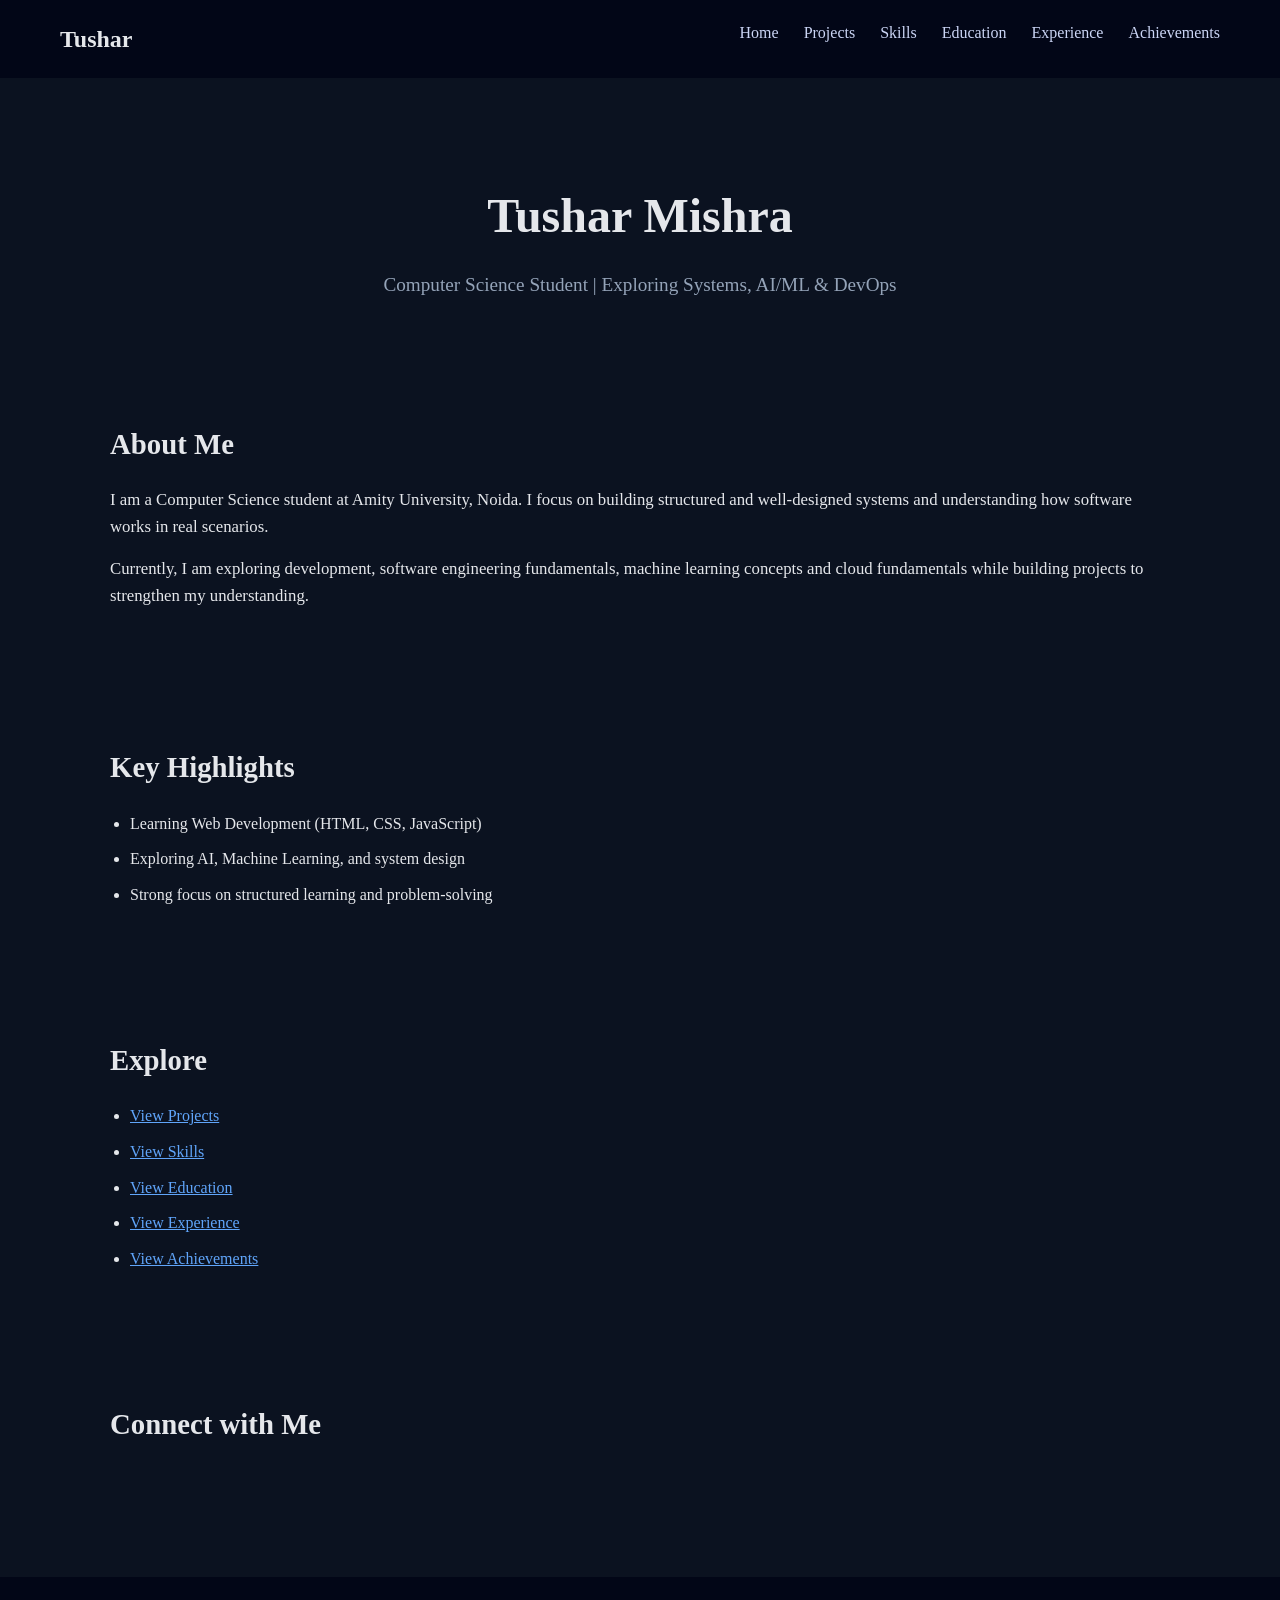
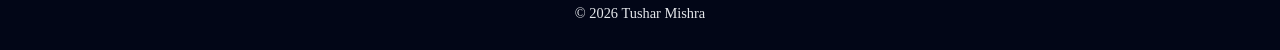
<file: index.html>
<!DOCTYPE html>
<html lang="en">
<head>
    <meta charset="UTF-8">
    <meta name="viewport" content="width=device-width, initial-scale=1.0">
    <title>Tushar Mishra | Portfolio</title>
    <link rel="stylesheet" href="style.css">
</head>

<body>

    <!-- NAVBAR -->
    <header class="navbar">
        <h2>Tushar</h2>
        <nav>
            <a href="index.html">Home</a>
            <a href="projects.html">Projects</a>
            <a href="skills.html">Skills</a>
            <a href="education.html">Education</a>
            <a href="experience.html">Experience</a>
            <a href="achievements.html">Achievements</a>
        </nav>
    </header>

    <section class="hero">
        <h1>Tushar Mishra</h1>
        <p>Computer Science Student | Exploring Systems, AI/ML & DevOps</p>
    </section>

    <!-- ABOUT -->
    <section class="section">
        <h2>About Me</h2>
        <p>
            I am a Computer Science student at Amity University, Noida. I focus on building 
            structured and well-designed systems and understanding how software works in real scenarios.
        </p>
        <p>
            Currently, I am exploring development, software engineering fundamentals, 
            machine learning concepts and cloud fundamentals while building projects to strengthen my understanding.
        </p>
    </section>

    <!-- HIGHLIGHTS -->
    <section class="section">
        <h2>Key Highlights</h2>
        <ul class="list">
            <li>Learning Web Development (HTML, CSS, JavaScript)</li>
            <li>Exploring AI, Machine Learning, and system design</li>
            <li>Strong focus on structured learning and problem-solving</li>
        </ul>
    </section>

    <!-- NAVIGATION LINKS -->
    <section class="section">
        <h2>Explore</h2>
        <ul class="list">
            <li><a href="projects.html">View Projects</a></li>
            <li><a href="skills.html">View Skills</a></li>
            <li><a href="education.html">View Education</a></li>
            <li><a href="experience.html">View Experience</a></li>
            <li><a href="achievements.html">View Achievements</a></li>
        </ul>
    </section>

    <!-- CONNECT -->
    <section class="section">
        <h2>Connect with Me</h2>
            <div style="display: flex; justify-content: center; margin-top: 20px;">
            <div class="badge-base LI-profile-badge"
                data-locale="en_US"
                data-size="medium"
                data-theme="dark"
                data-type="VERTICAL"
                data-vanity="tusharr-mishra"
                data-version="v1">
            </div>
        </div>
    </section>

    <!-- FOOTER -->
    <footer>
        <p>© 2026 Tushar Mishra</p>
    </footer>

    <script src="https://platform.linkedin.com/badges/js/profile.js" async defer></script>
    
</body>
</html>
</file>
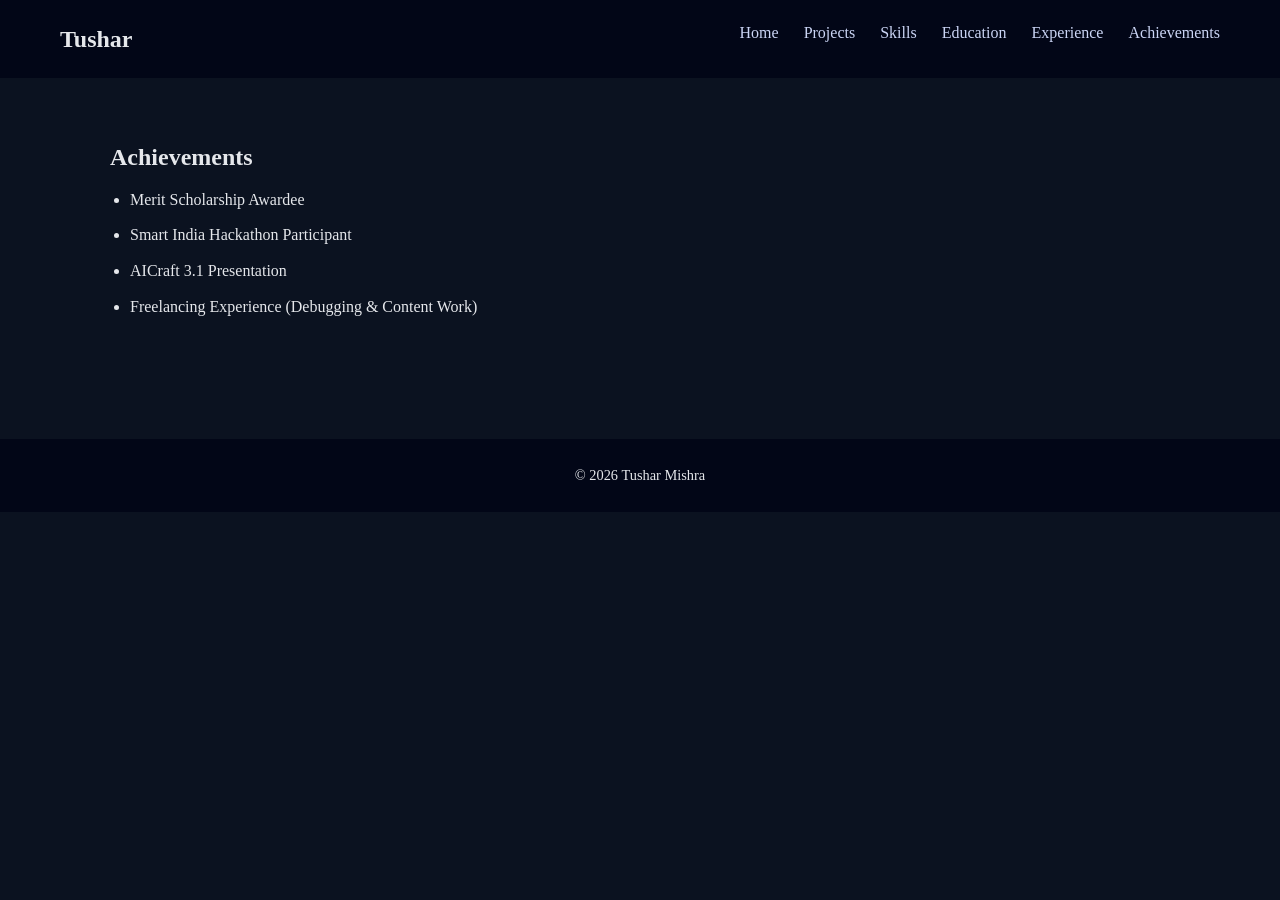
<file: achievements.html>
<!DOCTYPE html>
<html lang="en">
<head>
    <meta charset="UTF-8">
    <meta name="viewport" content="width=device-width, initial-scale=1.0">
    <title>Achievements</title>
    <link rel="stylesheet" href="style.css">
</head>

<body>

    <header class="navbar">
        <h2>Tushar</h2>
        <nav>
            <a href="index.html">Home</a>
            <a href="projects.html">Projects</a>
            <a href="skills.html">Skills</a>
            <a href="education.html">Education</a>
            <a href="experience.html">Experience</a>
            <a href="achievements.html">Achievements</a>
        </nav>
    </header>

    <section class="section">
        <h1>Achievements</h1>

        <ul class="list">
            <li>Merit Scholarship Awardee</li>
            <li>Smart India Hackathon Participant</li>
            <li>AICraft 3.1 Presentation</li>
            <li>Freelancing Experience (Debugging & Content Work)</li>
        </ul>

    </section>

    <footer>
        <p>© 2026 Tushar Mishra</p>
    </footer>

</body>
</html>
</file>
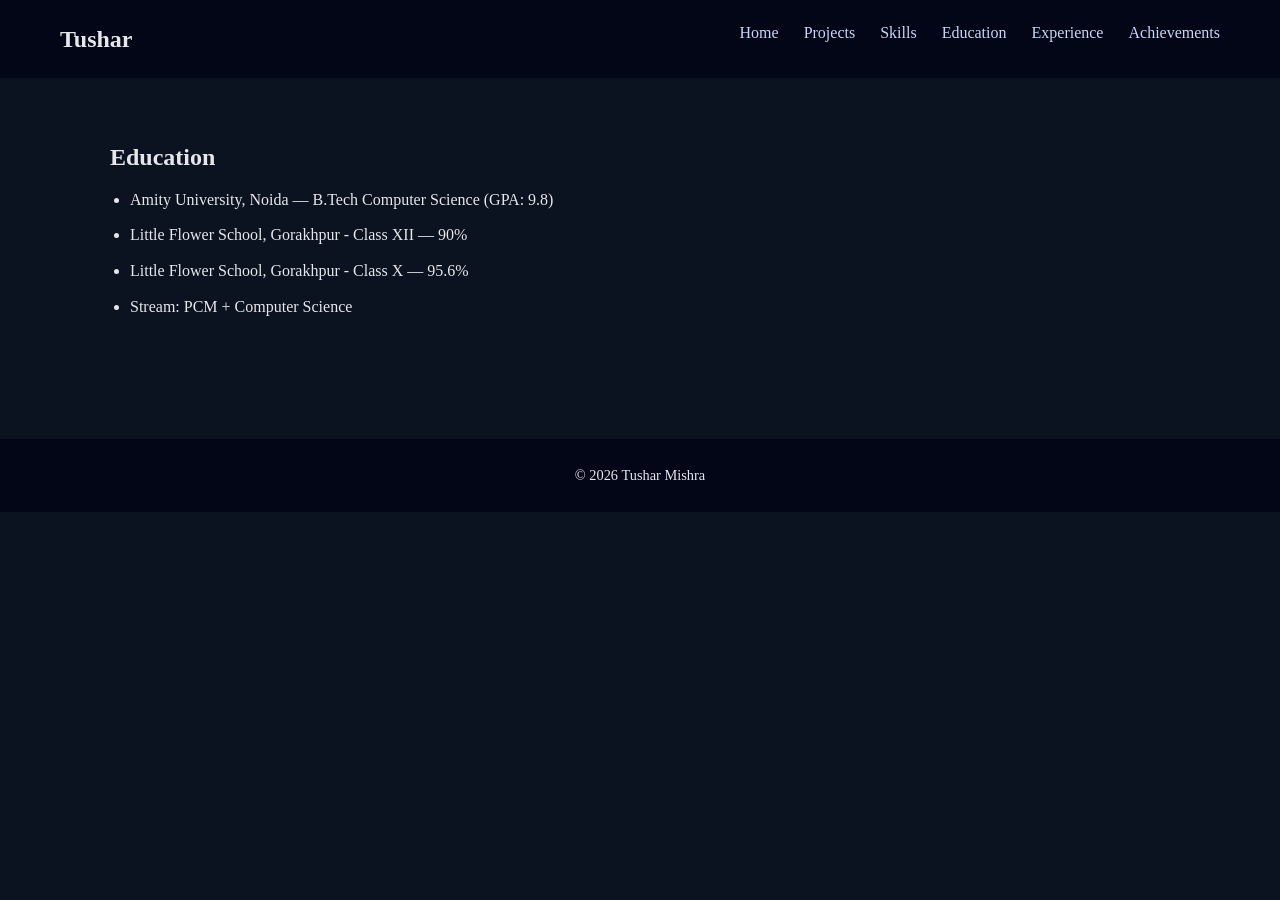
<file: education.html>
<!DOCTYPE html>
<html lang="en">
<head>
    <meta charset="UTF-8">
    <meta name="viewport" content="width=device-width, initial-scale=1.0">
    <title>Education</title>
    <link rel="stylesheet" href="style.css">
</head>

<body>

    <header class="navbar">
        <h2>Tushar</h2>
        <nav>
            <a href="index.html">Home</a>
            <a href="projects.html">Projects</a>
            <a href="skills.html">Skills</a>
            <a href="education.html">Education</a>
            <a href="experience.html">Experience</a>
            <a href="achievements.html">Achievements</a>
        </nav>
    </header>

    <section class="section">
        <h1>Education</h1>

        <ul class="list">
            <li>Amity University, Noida — B.Tech Computer Science (GPA: 9.8)</li>
            <li>Little Flower School, Gorakhpur - Class XII — 90%</li>
            <li>Little Flower School, Gorakhpur - Class X — 95.6%</li>
            <li>Stream: PCM + Computer Science</li>
        </ul>
    </section>

    <footer>
        <p>© 2026 Tushar Mishra</p>
    </footer>

</body>
</html>
</file>
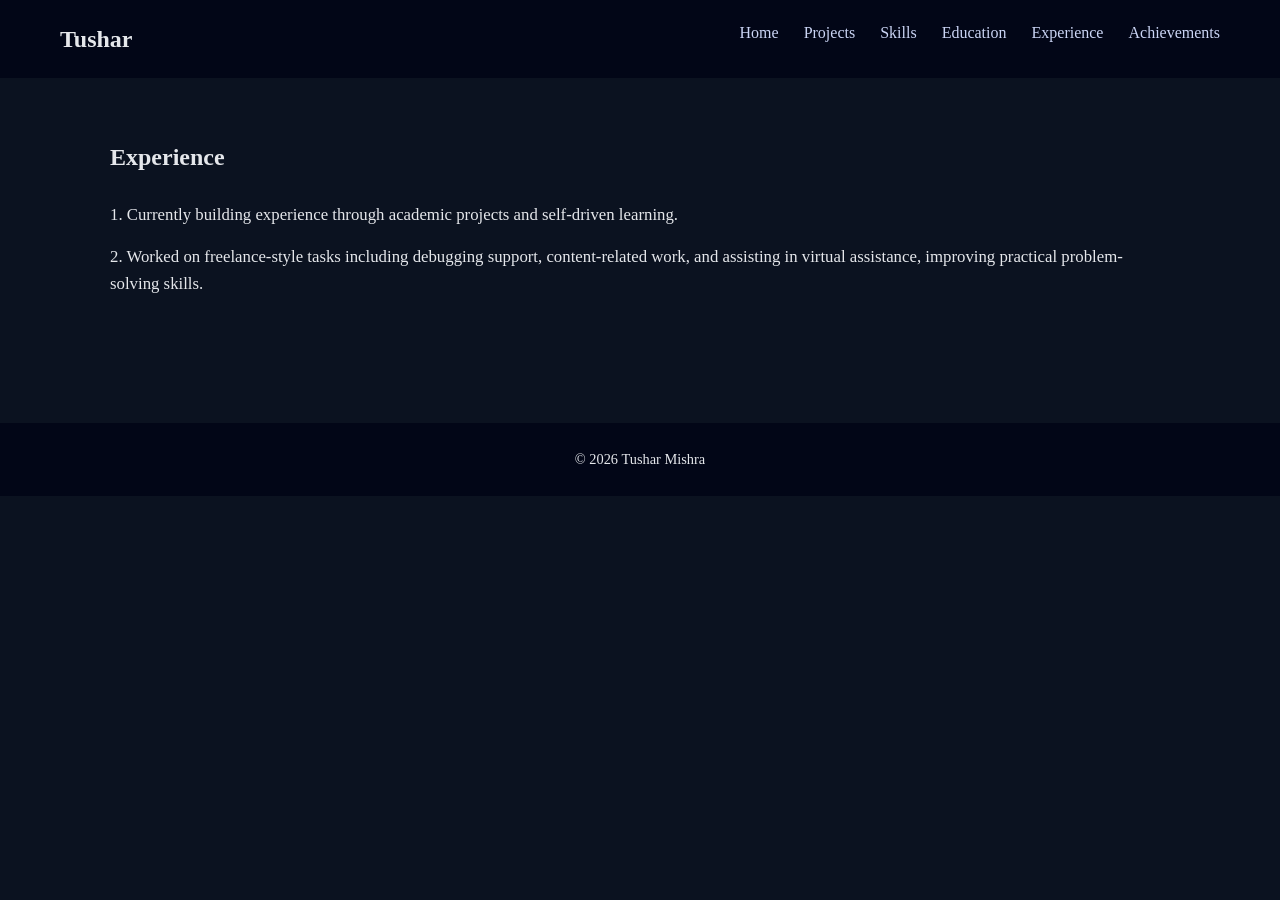
<file: experience.html>
<!DOCTYPE html>
<html lang="en">
<head>
    <meta charset="UTF-8">
    <meta name="viewport" content="width=device-width, initial-scale=1.0">
    <title>Experience</title>
    <link rel="stylesheet" href="style.css">
</head>

<body>

    <header class="navbar">
        <h2>Tushar</h2>
        <nav>
            <a href="index.html">Home</a>
            <a href="projects.html">Projects</a>
            <a href="skills.html">Skills</a>
            <a href="education.html">Education</a>
            <a href="experience.html">Experience</a>
            <a href="achievements.html">Achievements</a>
        </nav>
    </header>

    <section class="section">
        <h1>Experience</h1> 

        <br>
        <p>
            1. Currently building experience through academic projects and self-driven learning.
        </p>

        <p>
            2. Worked on freelance-style tasks including debugging support, content-related work,
            and assisting in virtual assistance, improving practical problem-solving skills.
        </p>

    </section>

    <footer>
        <p>© 2026 Tushar Mishra</p>
    </footer>

</body>
</html>
</file>
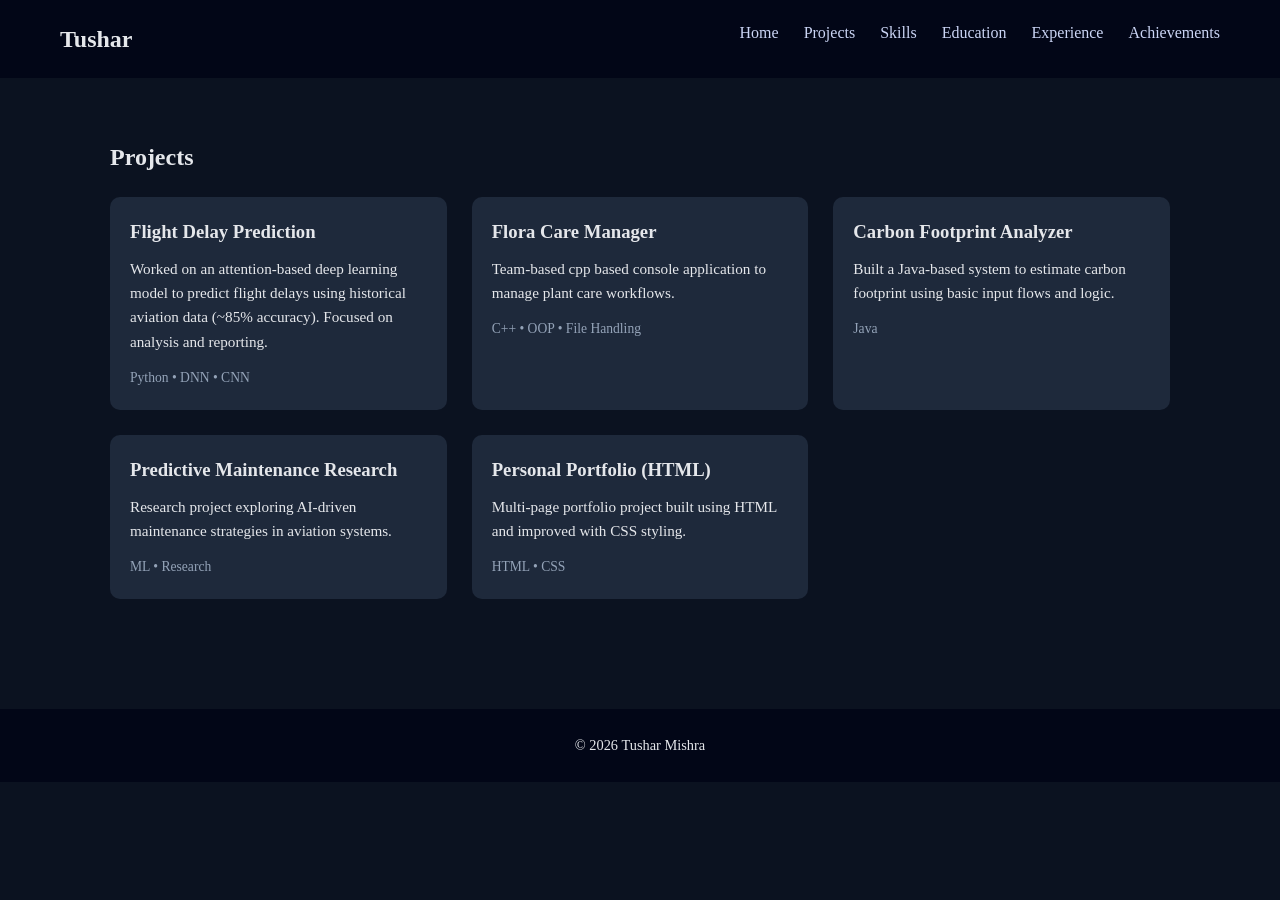
<file: projects.html>
<!DOCTYPE html>
<html lang="en">
<head>
    <meta charset="UTF-8">
    <meta name="viewport" content="width=device-width, initial-scale=1.0">
    <title>Projects</title>
    <link rel="stylesheet" href="style.css">
</head>

<body>

    <!-- NAVBAR -->
    <header class="navbar">
        <h2>Tushar</h2>
        <nav>
            <a href="index.html">Home</a>
            <a href="projects.html">Projects</a>
            <a href="skills.html">Skills</a>
            <a href="education.html">Education</a>
            <a href="experience.html">Experience</a>
            <a href="achievements.html">Achievements</a>
        </nav>
    </header>

    <section class="section">
        <h1>Projects</h1>

        <div class="projects-container">

            <div class="card">
                <h3>Flight Delay Prediction</h3>
                <p>
                    Worked on an attention-based deep learning model to predict flight delays 
                    using historical aviation data (~85% accuracy). Focused on analysis and reporting.
                </p>
                <span>Python • DNN • CNN</span>
            </div>

            <div class="card">
                <h3>Flora Care Manager</h3>
                <p>
                    Team-based cpp based console application to manage plant care workflows.
                </p>
                <span>C++ • OOP • File Handling</span>
            </div>

            <div class="card">
                <h3>Carbon Footprint Analyzer</h3>
                <p>
                    Built a Java-based system to estimate carbon footprint using basic input flows and logic.
                </p>
                <span>Java</span>
            </div>

            <div class="card">
                <h3>Predictive Maintenance Research</h3>
                <p>
                    Research project exploring AI-driven maintenance strategies in aviation systems.
                </p>
                <span>ML • Research</span>
            </div>

            <div class="card">
                <h3>Personal Portfolio (HTML)</h3>
                <p>
                    Multi-page portfolio project built using HTML and improved with CSS styling.
                </p>
                <span>HTML • CSS</span>
            </div>

        </div>
    </section>

    <footer>
        <p>© 2026 Tushar Mishra</p>
    </footer>

</body>
</html>
</file>
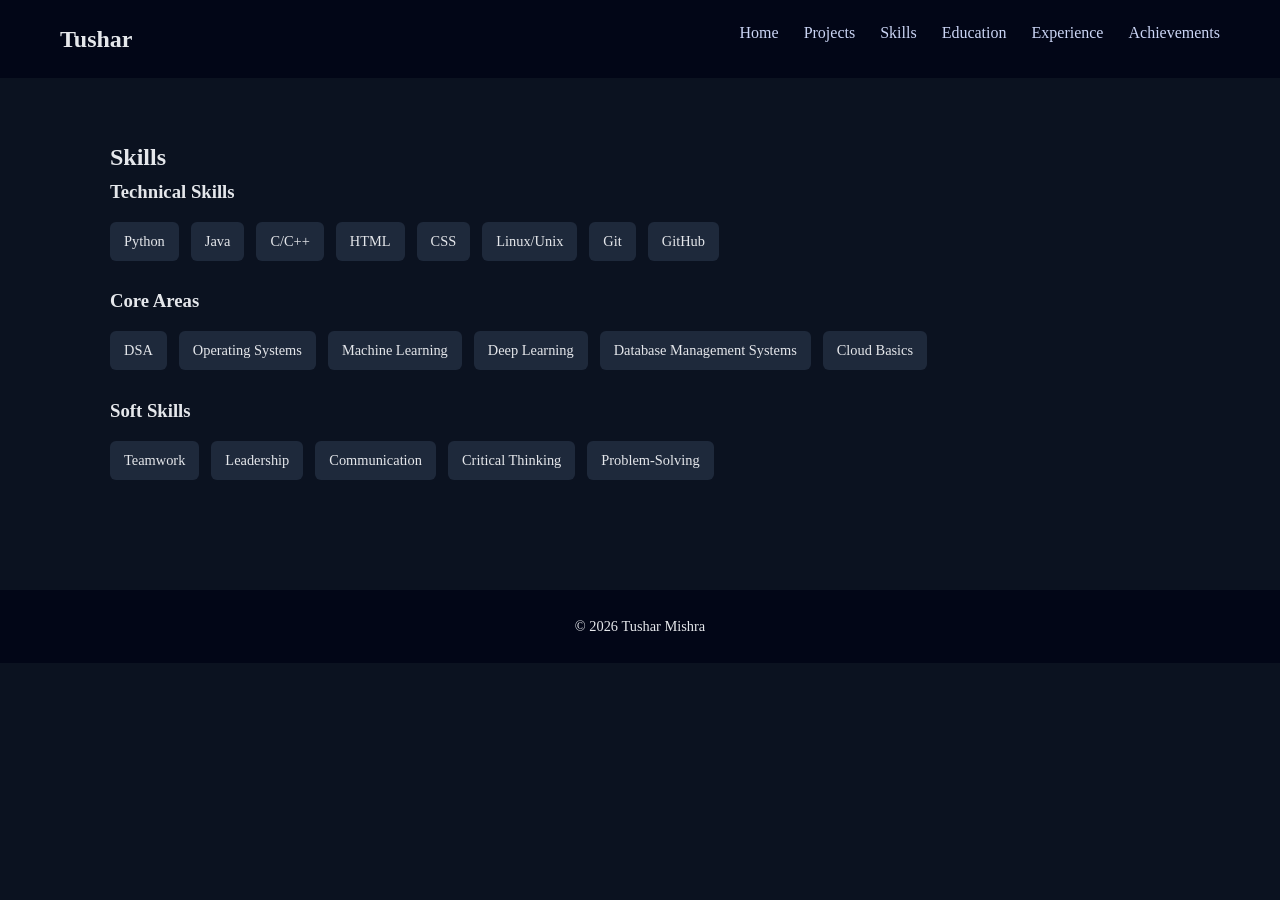
<file: skills.html>
<!DOCTYPE html>
<html lang="en">
<head>
    <meta charset="UTF-8">
    <meta name="viewport" content="width=device-width, initial-scale=1.0">
    <title>Skills</title>
    <link rel="stylesheet" href="style.css">
</head>

<body>

    <header class="navbar">
        <h2>Tushar</h2>
        <nav>
            <a href="index.html">Home</a>
            <a href="projects.html">Projects</a>
            <a href="skills.html">Skills</a>
            <a href="education.html">Education</a>
            <a href="experience.html">Experience</a>
            <a href="achievements.html">Achievements</a>
        </nav>
    </header>

    <section class="section">
        <h1>Skills</h1>

        <h3>Technical Skills</h3>
        <div class="skills-container">
            <span>Python</span>
            <span>Java</span>
            <span>C/C++</span>
            <span>HTML</span>
            <span>CSS</span>
            <span>Linux/Unix</span>
            <span>Git</span>
            <span>GitHub</span>
            
        </div> <br>

        <h3>Core Areas</h3>
        <div class="skills-container">
            <span>DSA</span>
            <span>Operating Systems</span>
            <span>Machine Learning</span>
            <span>Deep Learning</span>
            <span>Database Management Systems</span>
            <span>Cloud Basics</span>
        </div> <br>

        <h3>Soft Skills</h3>
        <div class="skills-container">
            <span>Teamwork</span>
            <span>Leadership</span>
            <span>Communication</span>
            <span>Critical Thinking</span>
            <span>Problem-Solving</span>
        </div>

    </section>

    <footer>
        <p>© 2026 Tushar Mishra</p>
    </footer>

</body>
</html>
</file>
<file: style.css>
* {
    margin: 0;
    padding: 0;
    box-sizing: border-box;
}

body {
    font-family: Georgia, 'Times New Roman', serif; 
    background: #0b1220;                        
    color: #e5e7eb;                             
    line-height: 1.6;                             
}

.navbar {
    display: flex;
    justify-content: space-between;
    padding: 20px 60px;
    background: #020617;
}

.navbar nav {
    display: flex;
    gap: 25px;
}

.navbar a {
    text-decoration: none;
    color: #cbd5f5; 
    font-size: 16px;
}

.navbar a:hover {
    color: #60a5fa; 
}

.hero {
    text-align: center;
    padding: 100px 20px 60px 20px; 
}

.hero h1 {
    font-size: 3rem; 
    margin-bottom: 15px;
}

.hero p {
    font-size: 1.2rem;
    color: #94a3b8;
}

.section {
    padding: 60px 20px;
    max-width: 1100px;
    margin: auto;
}

.section h2 {
    font-size: 1.8rem;
    margin-bottom: 20px; 
}

.section p {
    margin-bottom: 15px; 
    font-size: 1.05rem;
}

.list {
    margin-top: 10px;
    padding-left: 20px;
}

.list li {
    margin-bottom: 10px; 
}

a {
    color: #60a5fa;
}

/* Keeps visited links same color (removes default purple) */

a:visited {
    color: #60a5fa;
}

.projects-container {
    display: grid;
    grid-template-columns: repeat(auto-fit, minmax(280px, 1fr));         /* Auto-adjusts columns → each card min 280px, grows to fill space */
    gap: 25px;
    margin-top: 20px;
}

.card {
    background: #1e293b;
    padding: 20px;
    border-radius: 10px;
}

.card h3 {
    margin-bottom: 10px;
}

.card p {
    margin-bottom: 10px;
    font-size: 0.95rem;
}

.card span {
    font-size: 0.85rem;
    color: #94a3b8;
}

.skills-container {
    display: flex;
    flex-wrap: wrap;
    gap: 12px;
    margin-top: 15px;
}

.skills-container span {
    background: #1e293b;
    padding: 8px 14px;
    border-radius: 6px;
    font-size: 0.9rem;
}

footer {
    text-align: center;
    padding: 25px;
    background: #020617;
    margin-top: 50px;
    font-size: 0.9rem;
}
</file>
